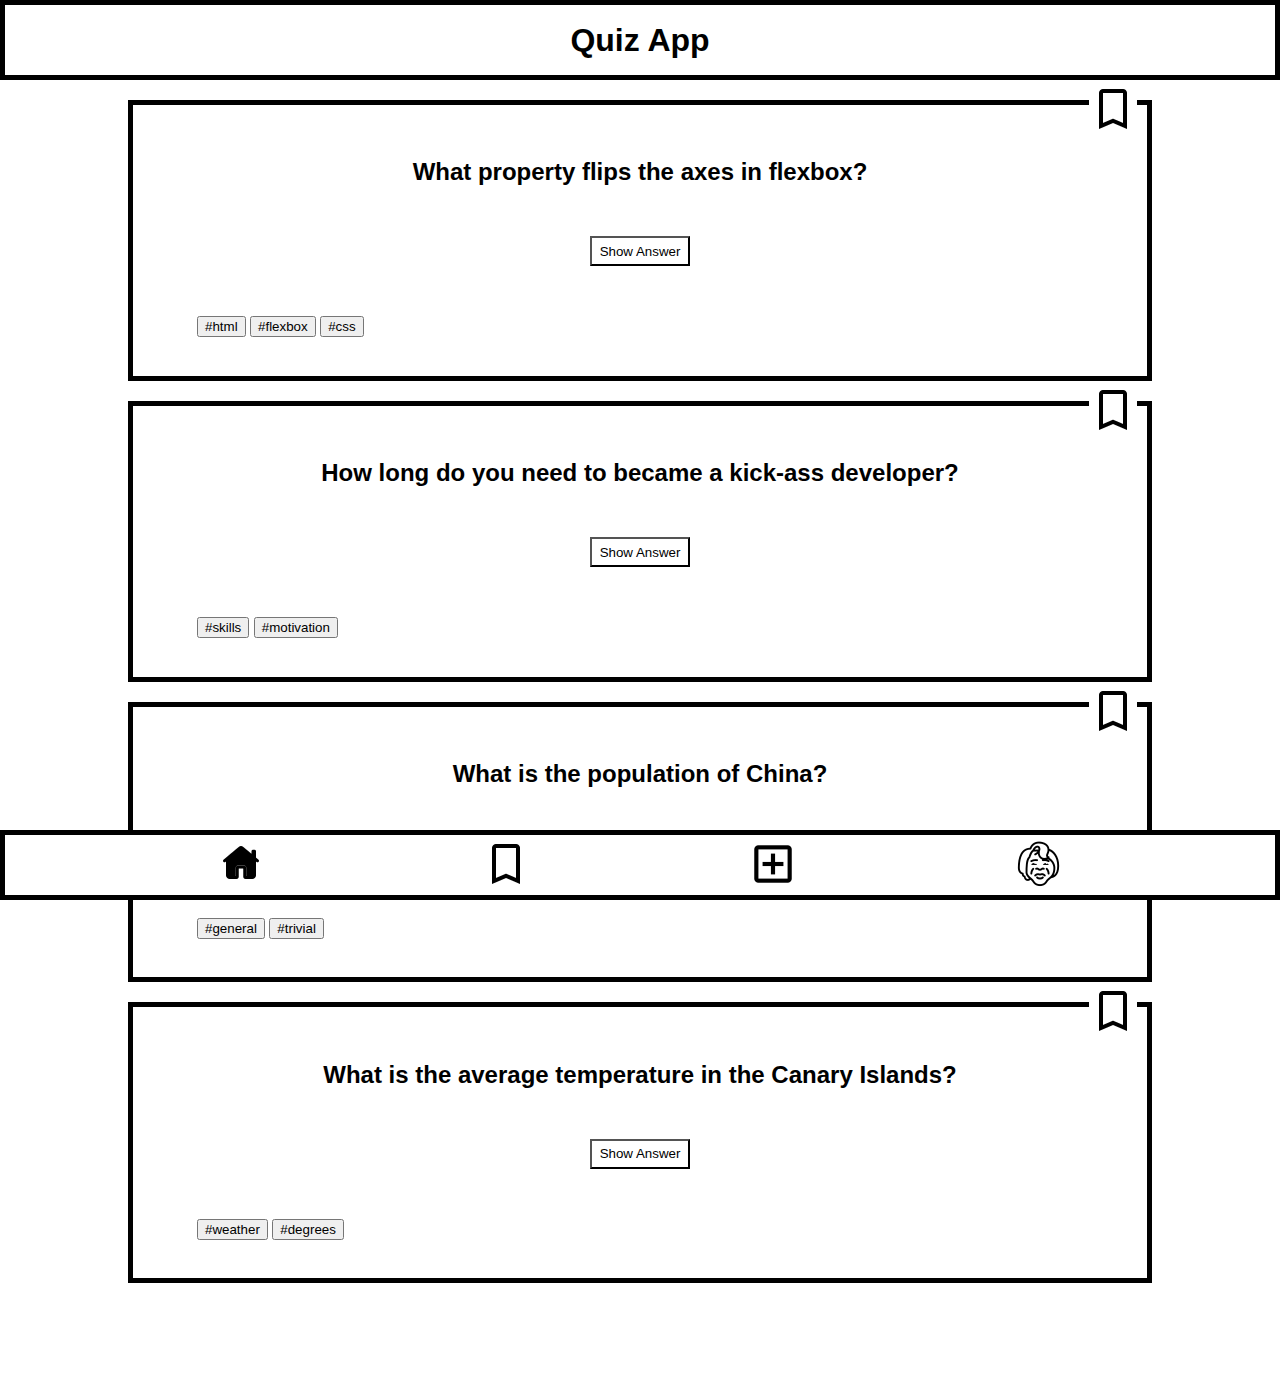
<file: index.html>
<!DOCTYPE html>
<html lang="en">
  <head>
    <meta charset="UTF-8" />
    <meta http-equiv="X-UA-Compatible" content="IE=edge" />
    <meta name="viewport" content="width=device-width, initial-scale=1.0" />
    <meta name="description" content="Home page">
    <title>Document</title>
    <link rel="stylesheet" href="/css/styles.css" />
    <script src="js/index.js" defer></script>
  </head>
  <body>
    <header class="header">
      <h1 class="header_heading">Quiz App</h1>
    </header>
    <main>
      <section class="card">
        <h2 class="card_heading">
          What property flips the axes in flexbox?
        </h2>
        <button class="card_answer" data-js="card_answer_button">Show Answer</button>
        <p class="hidden" data-js="answer_text">This is the answer</p>
        <div class="bookmark">
          <button class="bookmark_button first" data-js="bookmark_button">
            <img
              src="./assets/bookmark.png" 
              data-js="bookmark_icon" 
              aria-label="bookmark_empty">
            </img>
          </button>
        </div>
        <div class="tags">
          <button>#html</button>
          <button>#flexbox</button>
          <button>#css</button>
        </div>
      </section>
      <section class="card">
        <div class="flex-container"></div>
        <h2 class="card_heading">
          How long do you need to became a kick-ass developer?
        </h2>
        <button class="card_answer">Show Answer</button>
        <div class="bookmark">
            <button class="bookmark_button second" data-js="bookmark_button">
              <img
                src="/assets/bookmark.png" 
                aria-label="bookmark_full"/>            
            </button>
          </div>
          <div class="tags">
            <button>#skills</button>
            <button>#motivation</button>
          </div>
      </section>
      <section class="card">
        <h2 class="card_heading">
          What is the population of China?
        </h2>
        <button class="card_answer">Show Answer</button>
        <div class="bookmark">
            <button class="bookmark_button third" data-js="bookmark_button">
              <img
                src="assets/bookmark.png"
                aria-label="bookmark_empty">
              </img>
            </button>
          </div>
          <div class="tags">
            <button>#general</button>
            <button>#trivial</button>
          </div>
      </section>
      <section class="card">
        <h2 class="card_heading">
          What is the average temperature in the Canary Islands?
        </h2>
        <button class="card_answer">Show Answer</button>
        <div class="bookmark">
            <button class="bookmark_button fourth" data-js="bookmark_button">
              <img
                src="assets/bookmark.png"
                aria-label="bookmark_empty">
              </img>
            </button>
          </div>
          <div class="tags">
            <button>#weather</button>
            <button>#degrees</button>
          </div>
      </section>
    </main>

    <footer class="footer">
        <button class="footer_button_home active">
          <a href="index.html" aria-label="home">
            <img src="assets/home_filled.png" 
            aria-label="home"/>
          </a>
        </button>
        <button class="footer_button_bookmark">
            <a href="bookmark.html" aria-label="bookmark">
              <img
              src="assets/bookmark.png" 
              aria-label="bookmark">
            </img>
            </a>
        </button>
        <button class="footer_button_add">
          <a href="form.html" aria-label="add">
            <img
            src="assets/add_new.png" 
            aria-label="add">
          </img>
          </a>
        </button>
        <button class="footer_button_profile">
            <a href="profile.html" aria-label="profile">
              <img src="assets/james.png" 
                   aria-label="profile">
            </a>
        </button>
    </footer>
  </body>
</html>
</file>
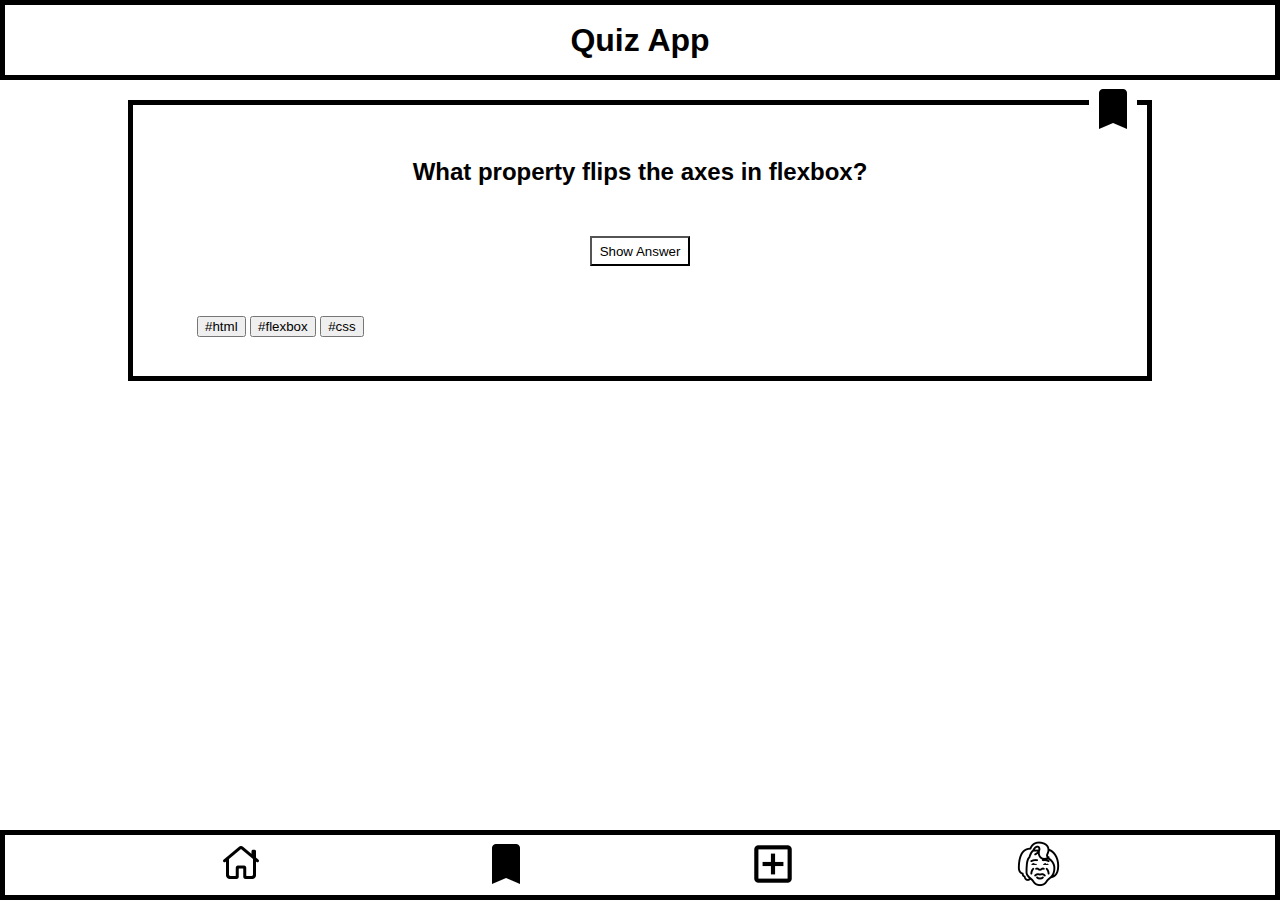
<file: bookmark.html>
<!DOCTYPE html>
<html lang="en">
  <head>
    <meta charset="UTF-8" />
    <meta http-equiv="X-UA-Compatible" content="IE=edge" />
    <meta name="viewport" content="width=device-width, initial-scale=1.0" />
    <meta name="description" content="Bookmark page">
    <title>Document</title>
    <link rel="stylesheet" href="/css/styles.css" />
  </head>
  <body>
    <header class="header">
      <h1 class="header_heading">Quiz App</h1>
    </header>
    <main>

      <section class="card">
        <h2 class="card_heading">
          What property flips the axes in flexbox?
        </h2>
        <button class="card_answer" data-js="card_answer_button">Show Answer</button>
        <div class="bookmark">
          <button class="bookmark_button first" data-js="bookmark_button">
            <img
              src="./assets/bookmark_filled.png" 
              data-js="bookmark_icon" 
              aria-label="bookmark_empty">
            </img>
          </button>
        </div>
        <div class="tags">
          <button>#html</button>
          <button>#flexbox</button>
          <button>#css</button>
        </div>
      </section>


    </main>

    <footer class="footer">
        <button class="footer_button_home">
            <a href="index.html">
                <img src="assets/home.png"
                aria-label="home"/>
            </a>
        </button>
        <button class="footer_button_bookmark active">
            <img
              src="assets/bookmark_filled.png"
              aria-label="bookmark">
            </img>
            <link rel="bookmark" href="bookmark.html">
        </button>
        <button class="footer_button_add">
          <a href="form.html" aria-label="add">
            <img
            src="assets/add_new.png" 
            aria-label="add">
          </img>
          </a>
        </button>
        <button class="footer_button_profile">
            <a href="profile.html">
                <img src="assets/james.png"
                aria-label="profile">
            </a>
        </button>
    </footer>
  </body>
</html>
</file>
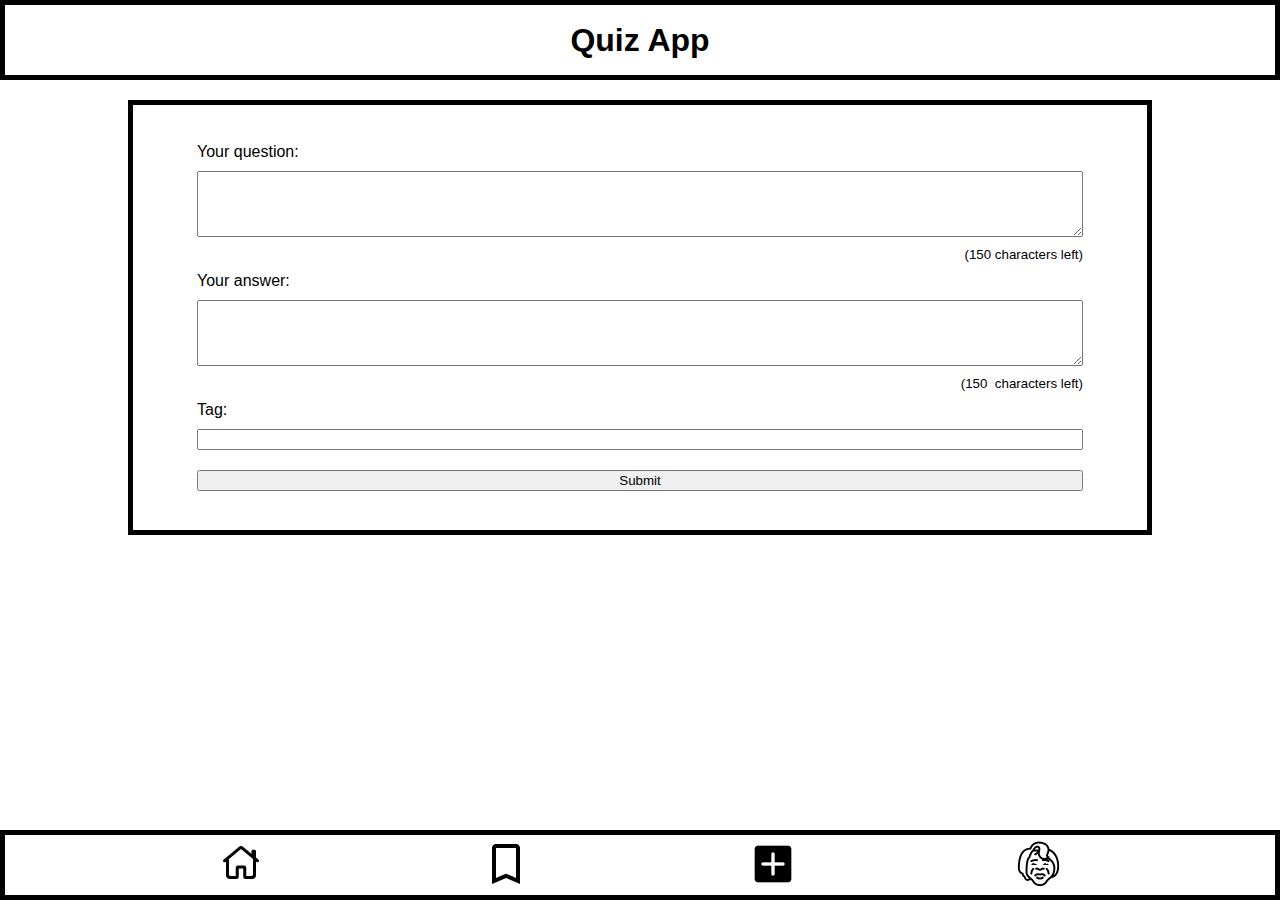
<file: form.html>
<!DOCTYPE html>
<html lang="en">
  <head>
    <meta charset="UTF-8" />
    <meta http-equiv="X-UA-Compatible" content="IE=edge" />
    <meta name="viewport" content="width=device-width, initial-scale=1.0" />
    <meta name="description" content="Profile page">
    <title>Document</title>
    <link rel="stylesheet" href="/css/styles.css" />
    <script src="js/form.js" defer></script>

  </head>
  <body>
    <header class="header">
      <h1 class="header_heading">Quiz App</h1>
    </header>
    <main>
      <section class="card">
        <form data-js="form">
          <label for="your-question">Your question:</label>
          <textarea 
          id="your-question" 
          name="yourQuestion" 
          rows="4" 
          cols="10"
          required
          maxlength="150"
          ></textarea>
          <small class="form__character-count">(<span data-js="amountLeft1">
          </span>&nbsp;characters left)</small>
          <label for="your-answer">Your answer:</label>
          <textarea 
          id="your-answer" 
          name="yourAnswer" 
          rows="4" 
          cols="10"
          required
          maxlength="150"
          ></textarea>
          <small class="form__character-count">(<span data-js="amountLeft2">
          </span>&nbsp; characters left)</small>
          <label for="tags">Tag:</label>
          <input type="text" id="tags" name="tags" required>
          <button type="submit" class="submit_button">Submit</button>
        </form>
      </section>
    </main>

    <footer class="footer">
        <button class="footer_button_home">
            <a href="index.html">
                <img src="assets/home.png"
                aria-label="home"/>
            </a>
        </button>
        <button class="footer_button_bookmark">
            <a href="bookmark.html">
                <img
                src="assets/bookmark.png"
                aria-label="bookmark">
              </img>
              </a>
        </button>
        <button class="footer_button_add active">
            <a href="form.html" aria-label="add">
              <img
              src="assets/add_filled_new.png" 
              aria-label="add">
            </img>
            </a>
          </button>
        <button class="footer_button_profile">
            <a href="profile.html">
                <img src="assets/james.png"
                aria-label="profile">
            </a>
        </button>
    </footer>
  </body>
</html>
</file>
<file: css/styles.css>
@import url('global.css');
@import url('profile.css');
@import url('home-bookmark.css');
@import url('form.css');
@import url('dark.css');
</file>
